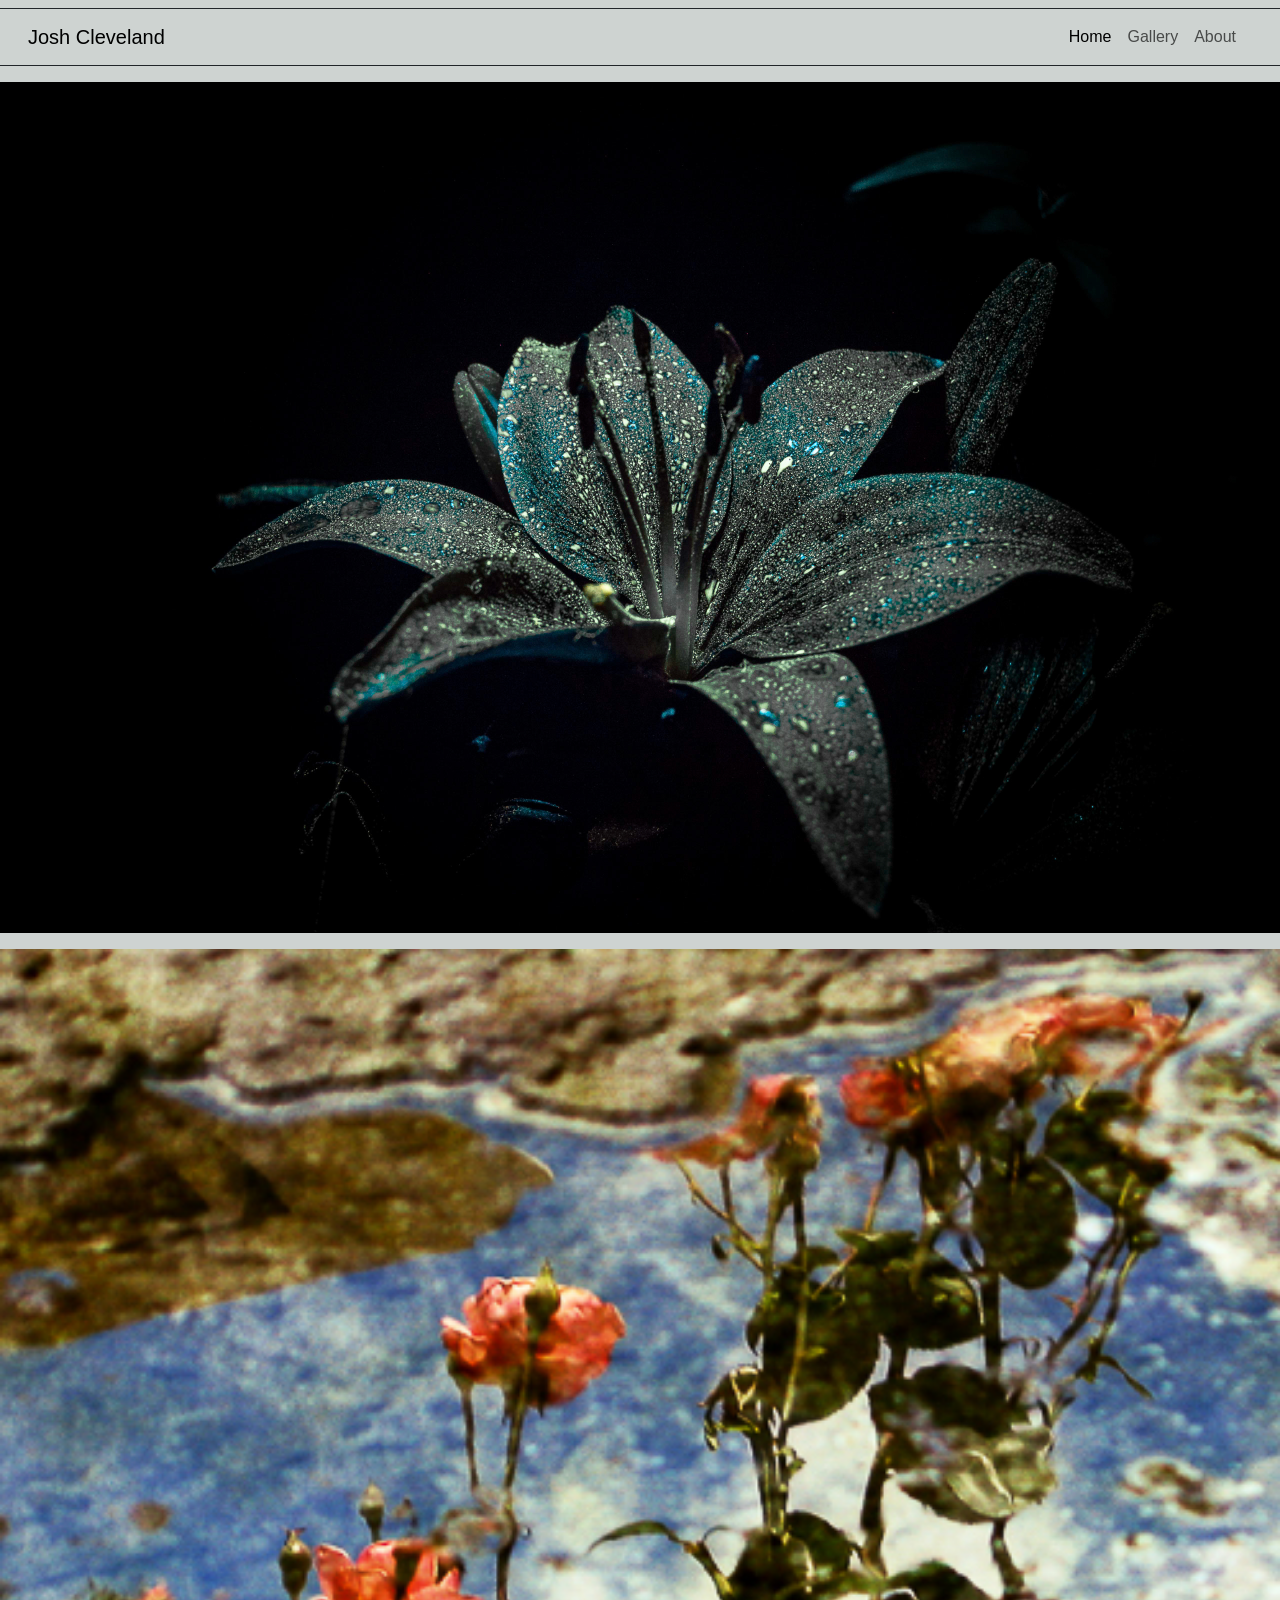
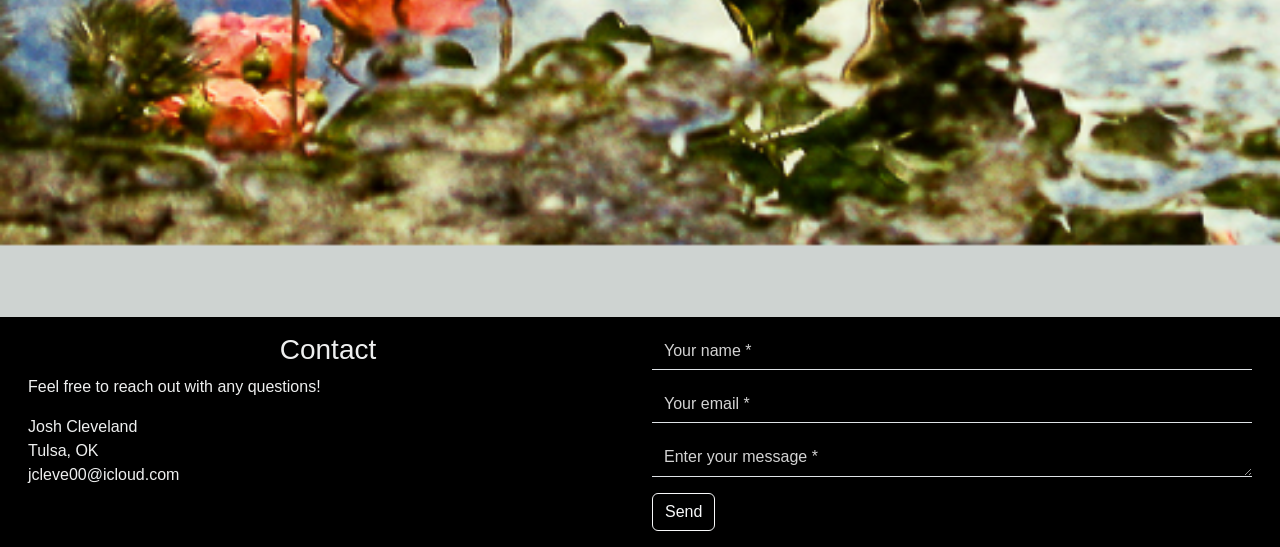
<file: index.html>
<!doctype html>
<html lang="en">
  <head>
    <meta charset="utf-8">
    <meta name="viewport" content="width=device-width, initial-scale=1">
    <title>Josh Cleveland</title>
    <link href="https://cdn.jsdelivr.net/npm/bootstrap@5.3.8/dist/css/bootstrap.min.css" rel="stylesheet" integrity="sha384-sRIl4kxILFvY47J16cr9ZwB07vP4J8+LH7qKQnuqkuIAvNWLzeN8tE5YBujZqJLB" crossorigin="anonymous">
    <link rel="stylesheet" href="css/styles.css">
  </head>
  <body class="min-vh-100 d-flex flex-column">
    <nav class="navbar navbar-expand-sm bs-primary mt-2 border-top border-bottom border-dark" aria-label="Horizontal nav bar">
        <div class="container-fluid">
            <a class="navbar-brand ms-3" href="about.html" data-bs-toggle="tooltip" data-bs-placement="right" data-bs-title="About Me">Josh Cleveland</a>
            <button class="navbar-toggler" type="button" data-bs-toggle="collapse" data-bs-target="#navbar" aria-controls="navbarsExample03" aria-expanded="false" aria-label="Toggle navigation">
                <span class="navbar-toggler-icon"></span>
            </button>
            <div class="collapse navbar-collapse justify-content-end" id="navbar">
                <ul class="navbar-nav ms-auto mb-2 mb-sm-0 me-sm-4">
                    <li class="nav-item">
                        <a class="nav-link active" aria-current="page" href="index.html">Home</a>
                    </li>
                    <li class="nav-item">
                        <a class="nav-link" href="gallery.html">Gallery</a>
                    </li>
                    <li class="nav-item">
                        <a class="nav-link" href="about.html">About</a>
                    </li>
                </ul>
            </div>
        </div>
    </nav>
    <main>
        <div id="top-image-container" class="mt-3">
            <img src="assets/DSC_2555.jpg" class="landing-photo w-100 h-100" style="object-fit: cover;" alt="A photo of lily">
        </div>
        
        <div id="carouselLandingPage" class="carousel slide carousel-fade mt-3" data-bs-ride="carousel" data-bs-interval="4000">
            <div class="carousel-inner ratio ratio-4x3">
                <div class="carousel-item active">
                    <img src="assets/RosyReflection.jpg" class="d-block w-100" alt="Photo of roses reflected in a puddle.">
                </div>
                <div class="carousel-item">
                    <img src="assets/PED.BRIDGE.jpg" class="d-block w-100" alt="A black & white photo of a bridge in fog.">
                </div>
                <div class="carousel-item">
                    <img src="assets/dragonfly2purp.jpg" class="d-block w-100" alt="photo of a dragonfly perched on a branch.">
                </div>
            </div>
        </div>
        
    </main>
    <footer class="container-fluid row m-0 mt-2 pt-3 px-3 justify-content-between" style="background-color: black;">
        <div class="col-12 col-sm-6">
            <h3 class="text-center">Contact</h3>
            <p>Feel free to reach out with any questions!</p>
            <address>
                <strong>Josh Cleveland</strong><br>
                Tulsa, OK<br>
                jcleve00@icloud.com
            </address>             
        </div>
        <div class="col-12 col-sm-6">
            <form>
                <div class="mb-3">
                    <input type="text" class="form-control border-0 border-bottom rounded-0" id="name" placeholder="Your name *">
                </div>
                <div class="mb-3">
                    <input type="text" class="form-control border-0 border-bottom rounded-0" id="email" placeholder="Your email *">
                </div>
                <div class="mb-3">
                    <textarea type="text" class="form-control border-0 border-bottom rounded-0" id="message" rows=1 placeholder="Enter your message *"></textarea>
                </div>
                <div class="mb-3">
                    <button type="submit" class="btn btn-outline-light">Send</button>
                </div>
            </form>
        </div>
    </footer>
    <script src="js/script.js" defer></script>
    <script src="js/home.js" defer></script>
    <script src="https://cdn.jsdelivr.net/npm/bootstrap@5.3.8/dist/js/bootstrap.bundle.min.js" integrity="sha384-FKyoEForCGlyvwx9Hj09JcYn3nv7wiPVlz7YYwJrWVcXK/BmnVDxM+D2scQbITxI" crossorigin="anonymous"></script>
  </body>
</html>
</file>
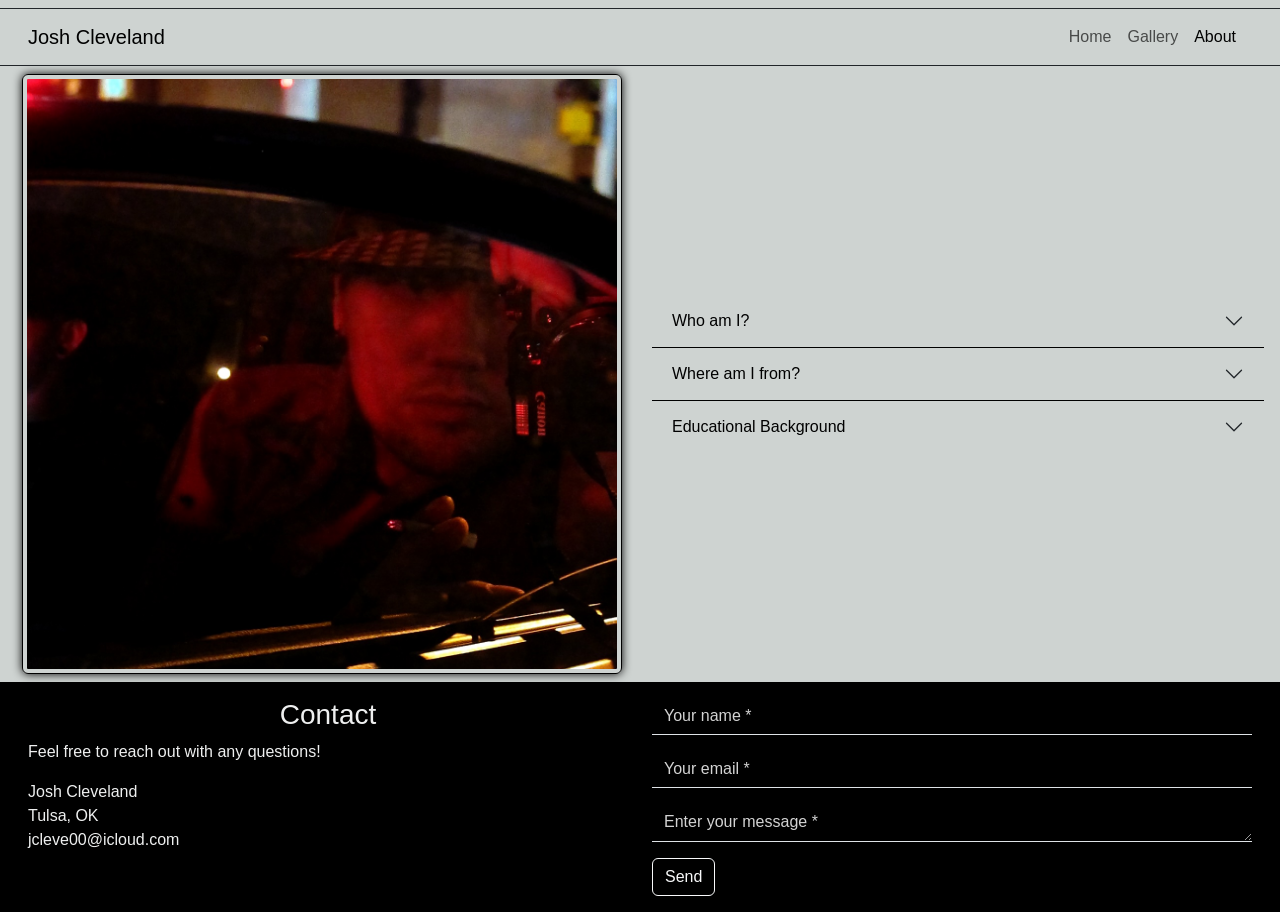
<file: about.html>
<!doctype html>
<html lang="en">
  <head>
    <meta charset="utf-8">
    <meta name="viewport" content="width=device-width, initial-scale=1">
    <title>Josh Cleveland</title>
    <link href="https://cdn.jsdelivr.net/npm/bootstrap@5.3.8/dist/css/bootstrap.min.css" rel="stylesheet" integrity="sha384-sRIl4kxILFvY47J16cr9ZwB07vP4J8+LH7qKQnuqkuIAvNWLzeN8tE5YBujZqJLB" crossorigin="anonymous">
    <link rel="stylesheet" href="css/styles.css">
  </head>
  <body class="min-vh-100 d-flex flex-column">
    <nav class="navbar navbar-expand-sm bs-primary mt-2 border-top border-bottom border-dark" aria-label="Horizontal nav bar">
        <div class="container-fluid">
            <a class="navbar-brand ms-3" href="index.html" data-bs-toggle="tooltip" data-bs-placement="right" data-bs-title="Home">Josh Cleveland</a>
            <button class="navbar-toggler" type="button" data-bs-toggle="collapse" data-bs-target="#navbarsExample03" aria-controls="navbarsExample03" aria-expanded="false" aria-label="Toggle navigation">
                <span class="navbar-toggler-icon"></span>
            </button>
            <div class="collapse navbar-collapse justify-content-end" id="navbarsExample03">
                <ul class="navbar-nav ms-auto mb-2 mb-sm-0 me-sm-4">
                    <li class="nav-item">
                        <a class="nav-link" href="index.html">Home</a>
                    </li>
                    <li class="nav-item">
                        <a class="nav-link" href="gallery.html">Gallery</a>
                    </li>
                    <li class="nav-item">
                        <a class="nav-link  active" aria-current="page" href="about.html">About</a>
                    </li>
                </ul>
            </div>
        </div>
    </nav>
    <main>
        <div class="mx-3 mb-2">
            <div class="row justify-content-between">
                <div class="col- col-sm-6 text-center mt-2">
                    <img class="border border-black rounded p-1 " src="assets/me.jpg" style="width:100%; max-width: 600px;aspect-ratio: 1/1;box-shadow: 0 0 10px black;;">
                </div>
                <div class="accordion accordion-flush col- col-sm-6 align-self-center mt-2" id="aboutMeAccordion">
                    <div class="accordion-item">
                        <h2 class="accordion-header">
                            <button class="accordion-button collapsed" type="button" data-bs-toggle="collapse" data-bs-target="#collapseOne" aria-expanded="false" aria-controls="collapseOne">
                                Who am I?
                            </button>
                        </h2>
                        <div id="collapseOne" class="accordion-collapse collapse" data-bs-parent="#aboutMeAccordion">
                            <div class="accordion-body">
                                <strong>My name is Josh Cleveland.</strong> I'm 44 years old and have been taking photos and
                                creating art for over 20 years, though I haven't done much the last 5 or so. Recently, I've
                                shifted gears and started using my creativity in a different way...computer programming.
                            </div>
                        </div>
                    </div>
                    <div class="accordion-item">
                        <h2 class="accordion-header">
                            <button class="accordion-button collapsed" type="button" data-bs-toggle="collapse" data-bs-target="#collapseTwo" aria-expanded="false" aria-controls="collapseTwo">
                                Where am I from?
                            </button>
                        </h2>
                        <div id="collapseTwo" class="accordion-collapse collapse" data-bs-parent="#aboutMeAccordion">
                            <div class="accordion-body">
                                I am a life long Tulsan raised in the suburbs of Bixby and Broken Arrow. 
                            </div>
                        </div>
                    </div>
                    <div class="accordion-item">
                        <h2 class="accordion-header">
                            <button class="accordion-button collapsed" type="button" data-bs-toggle="collapse" data-bs-target="#collapseThree" aria-expanded="false" aria-controls="collapseThree">
                                Educational Background
                            </button>
                        </h2>
                        <div id="collapseThree" class="accordion-collapse collapse" data-bs-parent="#aboutMeAccordion">
                            <div class="accordion-body">
                                I graduated from Bixby High School in 2000. I have an Application Development degree
                                From Tulsa Community College. I am currently working through the Full Stack Developmant
                                program at Atlas Programming School in Tulsa, OK.
                            </div>
                        </div>
                    </div>
                </div>
            </div>
        </div>
    </main>
    <footer class="container-fluid row m-0 mt-auto pt-3 px-3 justify-content-between" style="background-color: black;">
        <div class="col-12 col-sm-6">
            <h3 class="text-center">Contact</h3>
            <p>Feel free to reach out with any questions!</p>
            <address>
                <strong>Josh Cleveland</strong><br>
                Tulsa, OK<br>
                jcleve00@icloud.com
            </address>             
        </div>
        <div class="col-12 col-sm-6">
            <form>
                <div class="mb-3">
                    <input type="text" class="form-control border-0 border-bottom rounded-0" id="name" placeholder="Your name *">
                </div>
                <div class="mb-3">
                    <input type="text" class="form-control border-0 border-bottom rounded-0" id="email" placeholder="Your email *">
                </div>
                <div class="mb-3">
                    <textarea type="text" class="form-control border-0 border-bottom rounded-0" id="message" rows=1 placeholder="Enter your message *"></textarea>
                </div>
                <div class="mb-3">
                    <button type="submit" class="btn btn-outline-light">Send</button>
                </div>
            </form>
        </div>
    </footer>
    <script src="js/script.js" defer></script>
    <script src="https://cdn.jsdelivr.net/npm/bootstrap@5.3.8/dist/js/bootstrap.bundle.min.js" integrity="sha384-FKyoEForCGlyvwx9Hj09JcYn3nv7wiPVlz7YYwJrWVcXK/BmnVDxM+D2scQbITxI" crossorigin="anonymous"></script>
  </body>
</html>
</file>
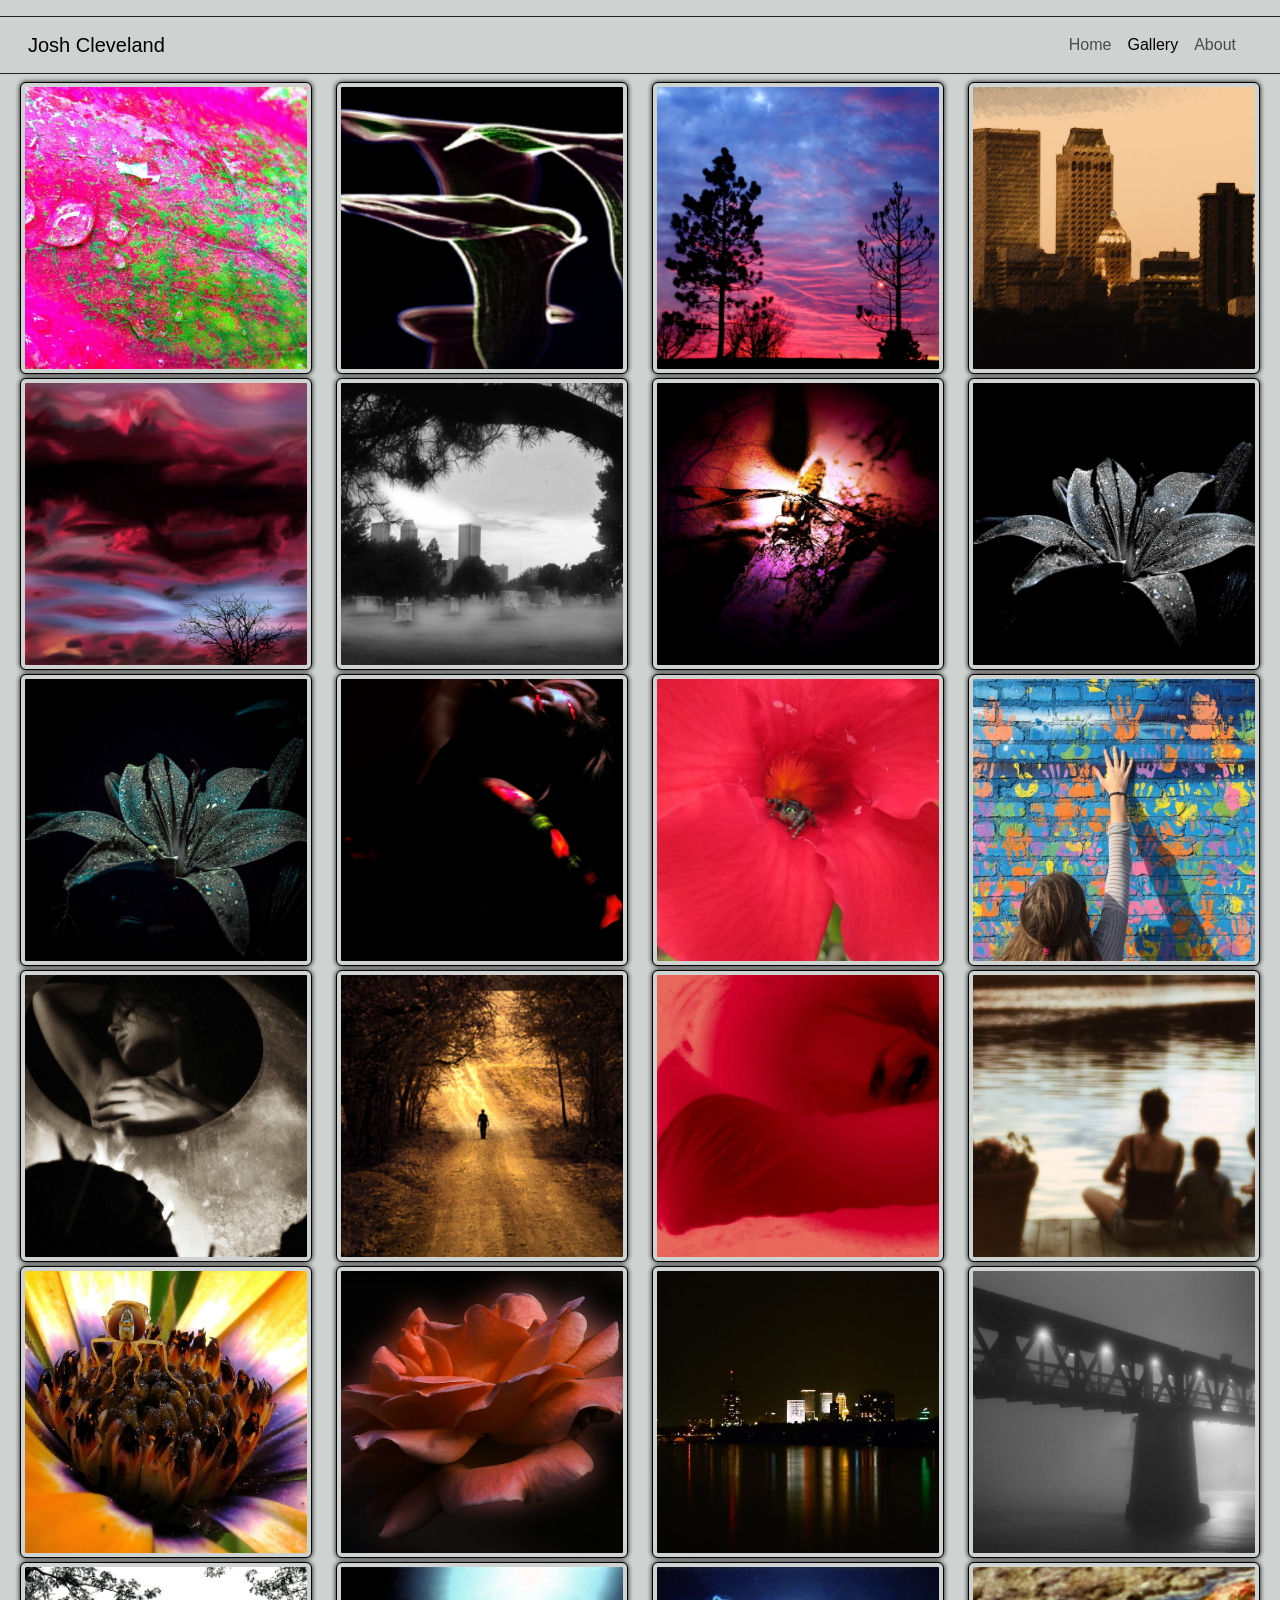
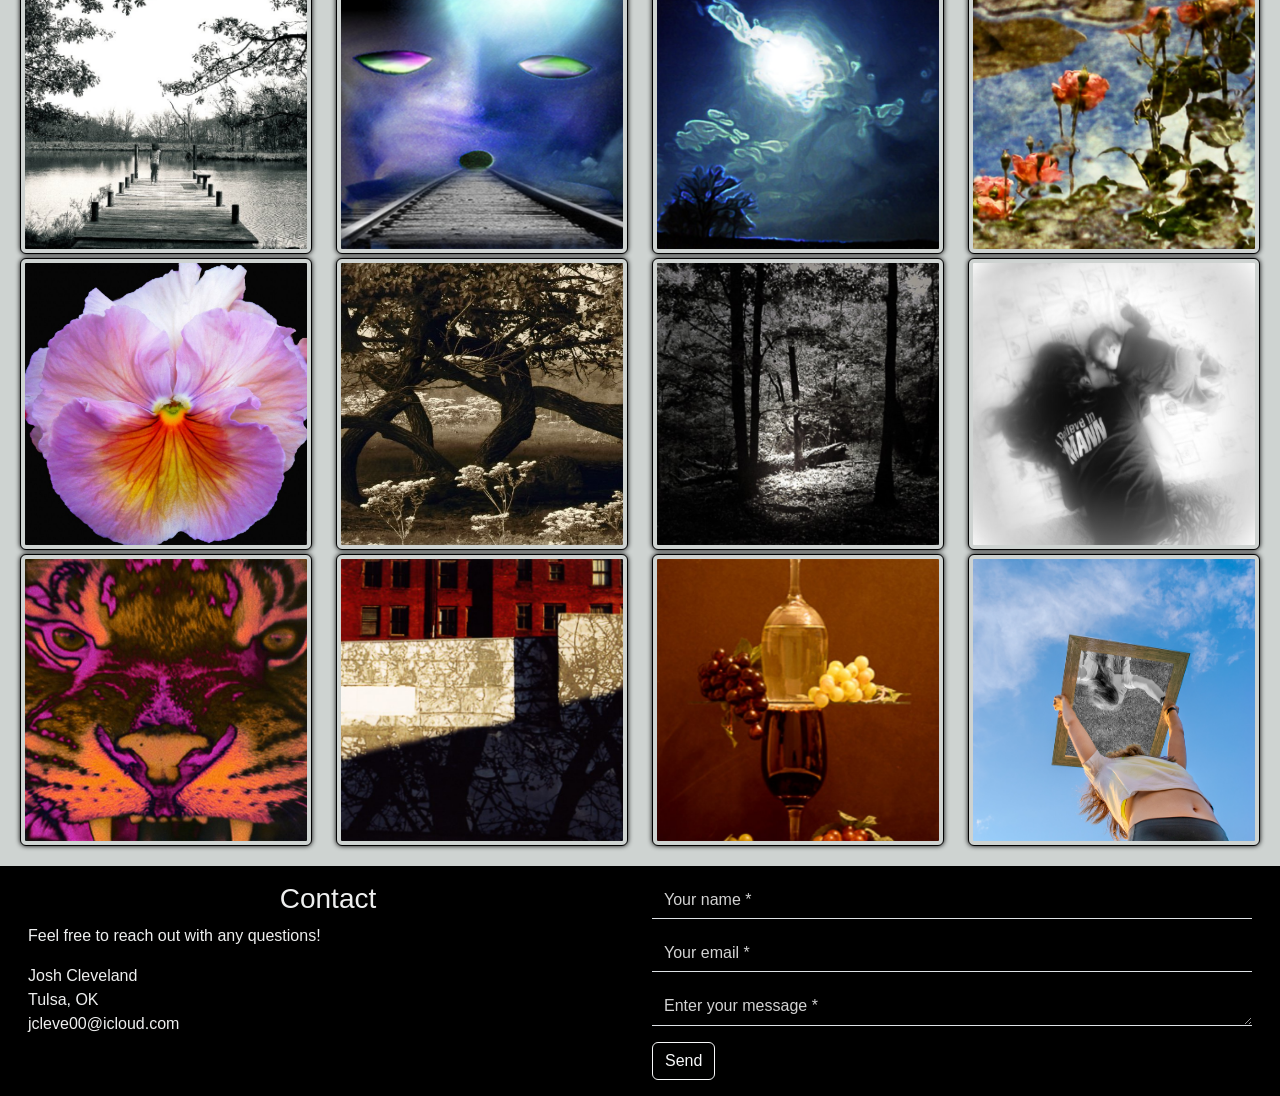
<file: gallery.html>
<!doctype html>
<html lang="en">
  <head>
    <meta charset="utf-8">
    <meta name="viewport" content="width=device-width, initial-scale=1">
    <title>Josh Cleveland</title>
    <link href="https://cdn.jsdelivr.net/npm/bootstrap@5.3.8/dist/css/bootstrap.min.css" rel="stylesheet" integrity="sha384-sRIl4kxILFvY47J16cr9ZwB07vP4J8+LH7qKQnuqkuIAvNWLzeN8tE5YBujZqJLB" crossorigin="anonymous">
    <link rel="stylesheet" href="css/styles.css">
  </head>
  <body class="min-vh-100 d-flex flex-column">
    <nav class="navbar navbar-expand-sm bs-primary mt-3 border-top border-bottom border-dark" aria-label="Horizontal nav bar">
        <div class="container-fluid">
            <a class="navbar-brand ms-3" href="about.html" data-bs-toggle="tooltip" data-bs-placement="right" data-bs-title="About Me">Josh Cleveland</a>
            <button class="navbar-toggler" type="button" data-bs-toggle="collapse" data-bs-target="#navbarsExample03" aria-controls="navbarsExample03" aria-expanded="false" aria-label="Toggle navigation">
                <span class="navbar-toggler-icon"></span>
            </button>
            <div class="collapse navbar-collapse justify-content-end" id="navbarsExample03">
                <ul class="navbar-nav ms-auto mb-2 mb-sm-0 me-sm-4">
                    <li class="nav-item">
                        <a class="nav-link"  href="index.html">Home</a>
                    </li>
                    <li class="nav-item">
                        <a class="nav-link active" aria-current="page" href="gallery.html">Gallery</a>
                    </li>
                    <li class="nav-item">
                        <a class="nav-link" href="about.html">About</a>
                    </li>
                </ul>
            </div>
        </div>
    </nav>
    <main>
        <div id="img-modal" class="modal fade" tabindex="-1">
            <div class="modal-dialog modal-xl">
                <div class="modal-content">
                    <div class="modal-header border-black">
                        <button type="button" class="btn-close" data-bs-dismiss="modal" aria-label="Close"></button>
                    </div>
                    <div class="modal-body">
                        <img class="img-fluid border border-black rounded p-1" style="box-shadow: 0px 0px 10px black;">
                    </div>
                    <div class="modal-footer border-black">
                        <button type="button" class="btn btn-secondary" data-bs-dismiss="modal">Close</button>
                    </div>
                </div>
            </div>
        </div>
        <div class="row row-cols-4 m-2">
            <div class="col" data-bs-toggle="modal" data-bs-target="#img-modal">
                <img src="assets/thumbnails/2013-10-01 23.36.01.jpg" class="img-thumbnail"  alt="Dew drops on pink and green leaf">
            </div>
            <div class="col" data-bs-toggle="modal" data-bs-target="#img-modal">
                <img src="assets/thumbnails/3FlowerNowpurpwhtedges.jpg" class="img-thumbnail" alt="Glowing flowers against black background">
            </div>
            <div class="col" data-bs-toggle="modal" data-bs-target="#img-modal">
                <img src="assets/thumbnails/April2May0011.jpg" class="img-thumbnail" alt="Pink and purple hued sunset">
            </div>
            <div class="col" data-bs-toggle="modal" data-bs-target="#img-modal">
                <img src="assets/thumbnails/close-upTtownII.jpg" class="img-thumbnail" alt="Downtown Tulsa with a sketched effect">
            </div>
            <div class="col" data-bs-toggle="modal" data-bs-target="#img-modal">
                <img src="assets/thumbnails/DarkSunset.jpg" class="img-thumbnail" alt="Digital painting of turbulent, ominous sunset">
            </div>
            <div class="col" data-bs-toggle="modal" data-bs-target="#img-modal">
                <img src="assets/thumbnails/DPP_3115.jpg" class="img-thumbnail" alt="Foggy Tulsa cemetery">
            </div>
            <div class="col" data-bs-toggle="modal" data-bs-target="#img-modal">
                <img src="assets/thumbnails/dragonfly2purp.jpg" class="img-thumbnail" alt="Dragonfly on a branch">
            </div>
            <div class="col" data-bs-toggle="modal" data-bs-target="#img-modal">
                <img src="assets/thumbnails/DSC_2554.jpg" class="img-thumbnail" alt="Black white lily with scant glowing dew drops">
            </div>
            <div class="col" data-bs-toggle="modal" data-bs-target="#img-modal">
                <img src="assets/thumbnails/DSC_2555.jpg" class="img-thumbnail" alt="Black white lily with lots of glowing dew drops">
            </div>
            <div class="col" data-bs-toggle="modal" data-bs-target="#img-modal">
                <img src="assets/thumbnails/Glow_OuttaTheDarkRedish-2.jpg" class="img-thumbnail" alt="Portrait of woman with glowing paint">
            </div>
            <div class="col" data-bs-toggle="modal" data-bs-target="#img-modal">
                <img src="assets/thumbnails/IMG_0076.jpg" class="img-thumbnail" alt="Spider inside flower">
            </div>
            <div class="col" data-bs-toggle="modal" data-bs-target="#img-modal">
                <img src="assets/thumbnails/IMG_2371.jpg" class="img-thumbnail" alt="Girl putting handprint on wall">
            </div>
            <div class="col" data-bs-toggle="modal" data-bs-target="#img-modal">
                <img src="assets/thumbnails/kasey2.jpg" class="img-thumbnail" alt="Black & white portrait of woman illuminated by fire">
            </div>
            <div class="col" data-bs-toggle="modal" data-bs-target="#img-modal">
                <img src="assets/thumbnails/lonewalker1.jpg" class="img-thumbnail" alt="Man walking down path alone">
            </div>
            <div class="col" data-bs-toggle="modal" data-bs-target="#img-modal">
                <img src="assets/thumbnails/me&D1.jpg" class="img-thumbnail" alt="Glowing red portrait of woman lying down">
            </div>
            <div class="col" data-bs-toggle="modal" data-bs-target="#img-modal">
                <img src="assets/thumbnails/nessa&thekids-1.jpg" class="img-thumbnail" alt="Woman and kids sitting on dock">
            </div>
            <div class="col" data-bs-toggle="modal" data-bs-target="#img-modal">
                <img src="assets/thumbnails/NewPix0121.jpg" class="img-thumbnail" alt="Insect on flower">
            </div>
            <div class="col" data-bs-toggle="modal" data-bs-target="#img-modal">
                <img src="assets/thumbnails/OrangeDiffuseRose.jpg" class="img-thumbnail" alt="Orange rose">
            </div>
            <div class="col" data-bs-toggle="modal" data-bs-target="#img-modal">
                <img src="assets/thumbnails/PanoramicTtown.jpg" class="img-thumbnail" alt="Tulsa citscape at night">
            </div>
            <div class="col" data-bs-toggle="modal" data-bs-target="#img-modal">
                <img src="assets/thumbnails/PED.BRIDGE.jpg" class="img-thumbnail" alt="Old Tulsa pedestrian bridge in the fog">
            </div>
            <div class="col" data-bs-toggle="modal" data-bs-target="#img-modal">
                <img src="assets/thumbnails/Portfolio0022.jpg" class="img-thumbnail" alt="Girl standing on the edge of a dock">
            </div>
            <div class="col" data-bs-toggle="modal" data-bs-target="#img-modal">
                <img src="assets/thumbnails/Portfolio0066.jpg" class="img-thumbnail" alt="Railway tracks leading to moon like face">
            </div>
            <div class="col" data-bs-toggle="modal" data-bs-target="#img-modal">
                <img src="assets/thumbnails/Project2new-2.jpg" class="img-thumbnail" alt="Otherwordly blue landscape">
            </div>
            <div class="col" data-bs-toggle="modal" data-bs-target="#img-modal">
                <img src="assets/thumbnails/RosyReflection.jpg" class="img-thumbnail" alt="Roses reflected in a puddle">
            </div>
            <div class="col" data-bs-toggle="modal" data-bs-target="#img-modal">
                <img src="assets/thumbnails/SandraFlower.jpg" class="img-thumbnail" alt="Pink and orange flower">
            </div>
            <div class="col" data-bs-toggle="modal" data-bs-target="#img-modal">
                <img src="assets/thumbnails/sepiacurvytree004.jpg" class="img-thumbnail" alt="Trees with trunks shaped by the wind">
            </div>
            <div class="col" data-bs-toggle="modal" data-bs-target="#img-modal">
                <img src="assets/thumbnails/shinedowntree-2.jpg" class="img-thumbnail" alt="Light shining down into the forest floor">
            </div>
            <div class="col" data-bs-toggle="modal" data-bs-target="#img-modal">
                <img src="assets/thumbnails/shutter0002.jpg" class="img-thumbnail" alt="A girl and baby from above">
            </div>
            <div class="col" data-bs-toggle="modal" data-bs-target="#img-modal">
                <img src="assets/thumbnails/tigerpink.jpg" class="img-thumbnail" alt="Face of a tiger styled pink and orange">
            </div>
            <div class="col" data-bs-toggle="modal" data-bs-target="#img-modal">
                <img src="assets/thumbnails/WALLTREESHADOW-2.jpg" class="img-thumbnail" alt="Wall divided into three parts by the shadow">
            </div>
            <div class="col" data-bs-toggle="modal" data-bs-target="#img-modal">
                <img src="assets/thumbnails/wineshotIII.jpg" class="img-thumbnail" alt="Wine glasses stacked on top each other">
            </div>
            <div class="col" data-bs-toggle="modal" data-bs-target="#img-modal">
                <img src="assets/thumbnails/DSC_0428.jpg" class="img-thumbnail" alt="Girl hodling a mirrored reflection of herself">
            </div>
        </div>
        <div class="toast-container position-fixed bottom-0 end-0 p-3">
            <div id="purchaseToast" class="toast" role="alert" data-bs-autohide="false" aria-live="assertive" aria-atomic="true">
                <div class="toast-header">
                    <strong class="me-auto">Josh Cleveland</strong>
                    <button type="button" class="btn-close" data-bs-dismiss="toast" aria-label="Close"></button>
                </div>
                <div class="toast-body">
                    Hello, internet traveller! Would you like more info about how to purchase a print?
                    Shoot me an email!
                    <div class="mt-2 pt-2 border-top">
                        <button type="button" class="btn btn-primary btn-sm">Email Me</button>
                        <button type="button" class="btn btn-secondary btn-sm" data-bs-dismiss="toast">Close</button>
                    </div>
                </div>
            </div>
        </div>
    </main>
    <footer class="container-fluid row m-0 mt-2 pt-3 px-3 justify-content-between" style="background-color: black;">
        <div class="col-12 col-sm-6">
            <h3 class="text-center">Contact</h3>
            <p>Feel free to reach out with any questions!</p>
            <address>
                <strong>Josh Cleveland</strong><br>
                Tulsa, OK<br>
                jcleve00@icloud.com
            </address>             
        </div>
        <div class="col-12 col-sm-6">
            <form>
                <div class="mb-3">
                    <input type="text" class="form-control border-0 border-bottom rounded-0" id="name" placeholder="Your name *">
                </div>
                <div class="mb-3">
                    <input type="text" class="form-control border-0 border-bottom rounded-0" id="email" placeholder="Your email *">
                </div>
                <div class="mb-3">
                    <textarea type="text" class="form-control border-0 border-bottom rounded-0" id="message" rows=1 placeholder="Enter your message *"></textarea>
                </div>
                <div class="mb-3">
                    <button type="submit" class="btn btn-outline-light">Send</button>
                </div>
            </form>
        </div>
    </footer>
    <script src="js/script.js" defer></script>
    <script src="js/gallery.js" defer></script>
    <script src="https://cdn.jsdelivr.net/npm/bootstrap@5.3.8/dist/js/bootstrap.bundle.min.js" integrity="sha384-FKyoEForCGlyvwx9Hj09JcYn3nv7wiPVlz7YYwJrWVcXK/BmnVDxM+D2scQbITxI" crossorigin="anonymous"></script>
  </body>
</html>
</file>
<file: css/styles.css>
:root { 
    --bs-primary: rgb(206, 211, 209);
    --bs-secondary: rgb(0, 0, 0);
    --bs-success: #20c997;       
    --bs-info: #0dcaf0;          
    --bs-warning: #ffc107;       
    --bs-danger: #dc3545;        
    --bs-light: #f8f9fa;    
    --bs-dark: #212529;
    --bs-body-bg: rgb(206, 211, 209);
    --bs-body-color: rgb(238, 239, 239);
    --bs-navbar-color: black;
    --bs-font-sans-serif: "Nunito Sans", -apple-system, BlinkMacSystemFont, "Segoe UI", Roboto, "Helvetica Neue", Arial, sans-serif, "Apple Color Emoji", "Segoe UI Emoji", "Segoe UI Symbol";
    --bs-font-monospace: SFMono-Regular, Menlo, Monaco, Consolas, "Liberation Mono", "Courier New", monospace;
    --bs-gradient: linear-gradient(180deg, rgba(255, 255, 255, 0.15), rgba(255, 255, 255, 0));
    --bs-body-font-family: var(--bs-font-sans-serif);
    --bs-body-font-size: 1rem;
    --bs-body-font-weight: 300;
    --bs-body-line-height: 1.5;
    --bs-primary-bg-subtle: rgb(168, 168, 168);
    --bs-primary-text-emphasis: rgb(5, 5, 5);
    
}
@import url("https://fonts.googleapis.com/css2?family=Nunito+Sans:wght@200;300;400;500;600;700&display=swap");
body {
    margin: 0;
    font-family: var(--bs-body-font-family);
    font-size: var(--bs-body-font-size);
    font-weight: var(--bs-body-font-weight);
    line-height: var(--bs-body-line-height);
    color: var(--bs-body-color);
    text-align: var(--bs-body-text-align);
    background-color: var(--bs-body-bg);
    -webkit-text-size-adjust: 100%;
    -webkit-tap-highlight-color: rgba(0, 0, 0, 0);
}
/* Home Page */
.landing-photo {
    opacity: 0;
    transition: opacity 2s ease-in;
}
.landing-photo.loaded {
    opacity: 1;
}
.carousel-fade, .carousel-item {
    transition: opacity 3s ease-in-out !important;
}
/* Form styles */
.form-control {
    background-color: black;
}
.form-control::placeholder {
    color: lightgray;
}
.form-control:focus-visible {
    background-color: var(--bs-secondary);
    outline: 2px solid white;
    outline-offset: 2px;
}
/* Gallery page */
.img-thumbnail {
    width: 100%; 
    aspect-ratio: 1/1;
    object-fit: cover;
    border: 1px solid black;
    box-shadow: 0 0 5px black;
    margin-bottom: 4px;
}
.toast {
    --bs-toast-color: black;
}
.btn-primary {
    --bs-btn-bg: black;
    --bs-btn-border-color: grey;
    --bs-btn-hover-color: #fff;
    --bs-btn-hover-bg: grey;
    --bs-btn-hover-border-color: black;
}

/* About page */
.accordion {
    --bs-accordion-btn-focus-box-shadow: 0 0 0 0.25rem rgb(98, 97, 97);
}
.accordion-item, .accordion-header, .accordion-body, .accordion-button {
    color: black;
    border-color: black;
}
</file>
